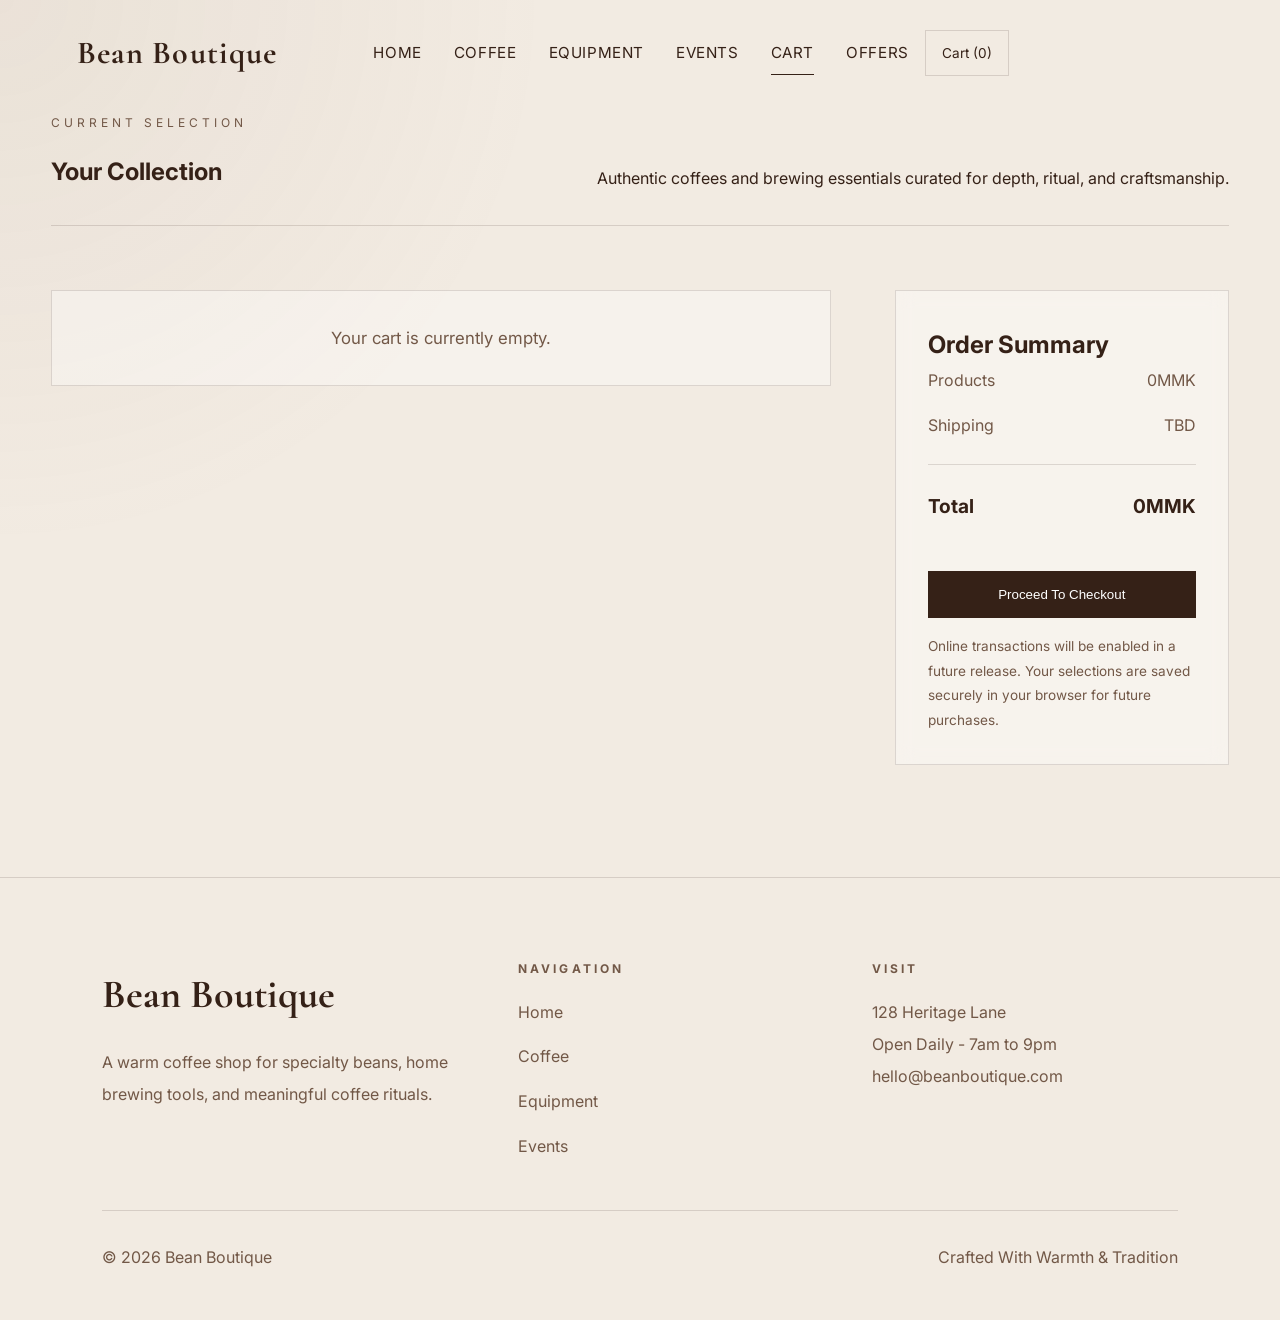
<file: shpcc.html>
<!doctype html>
<html lang="en">
  <head>
    <meta charset="UTF-8">
    <meta name="viewport" content="width=device-width, initial-scale=1.0">

    <title>Shopping Cart | Bean Boutique</title>

    <link
      href="https://fonts.googleapis.com/css2?family=Cormorant+Garamond:wght@400;500;600&family=Inter:wght@300;400;500&display=swap"
      rel="stylesheet"
    >

    <link rel="stylesheet" href="style2.css">
  </head>
  <body class="shpcc">
    <div class="grain"></div>

    <nav id="navbar">
      <div class="nav-inner">
        <div class="logo">Bean Boutique</div>

        <ul class="nav-links" id="navLinks">
          <li><a href="index.html">Home</a></li>

          <li><a href="cs2.html">Coffee</a></li>

          <li><a href="brewing3.html">Equipment</a></li>

          <li><a href="eventWorkshopC.html">Events</a></li>
          <li class="active"><a href="shpcc.html">Cart</a></li>
          <li><a href="offers.html">Offers</a></li>
        </ul>

        <div class="cart-counter">Cart (<span id="cartCount">0</span>)</div>

        <button
          type="button"
          class="menu-btn"
          id="menuBtn"
          aria-label="Open navigation"
          aria-controls="navLinks"
          aria-expanded="false"
        >
          ☰
        </button>
      </div>
    </nav>

    <section class="cart-section">
      <div class="section-header reveal">
        <div>
          <div class="eyebrow">Current Selection</div>
          <h1>Your Collection</h1>
        </div>

        <p>
          Authentic coffees and brewing essentials curated for depth, ritual,
          and craftsmanship.
        </p>
      </div>

      <div class="cart-layout">
        <div class="cart-items" id="cartItems"></div>

        <aside class="summary reveal">
          <h2>Order Summary</h2>

          <div class="summary-row">
            <span>Products</span>
            <span>0 MMK</span>
          </div>

          <div class="summary-row">
            <span>Shipping</span>
            <span>TBD</span>
          </div>

          <div class="summary-row total">
            <strong>Total</strong>
            <strong>0 MMK</strong>
          </div>

          <button class="checkout">Proceed To Checkout</button>

          <div class="notice">
            Online transactions will be enabled in a future release. Your
            selections are saved securely in your browser for future purchases.
          </div>
        </aside>
      </div>
    </section>

    <footer>
      <div class="footer-grid">
        <div class="footer-brand">
          <h3>Bean Boutique</h3>
          <p>
            A warm coffee shop for specialty beans, home brewing tools, and
            meaningful coffee rituals.
          </p>
        </div>

        <div>
          <h3 class="eyebrow">Navigation</h3>
          <div class="footer-links">
            <a href="index.html">Home</a>
            <a href="cs2.html">Coffee</a>
            <a href="brewing3.html">Equipment</a>
            <a href="eventWorkshopC.html">Events</a>
          </div>
        </div>

        <div class="footer-contact">
          <h3 class="eyebrow">Visit</h3>
          <p>128 Heritage Lane</p>
          <p>Open Daily - 7am to 9pm</p>
          <p>hello@beanboutique.com</p>
        </div>
      </div>

      <div class="footer-bottom">
        <p>&copy; 2026 Bean Boutique</p>
        <p>Crafted With Warmth &amp; Tradition</p>
      </div>
    </footer>

    <script>
      /* Navbar Scroll */

      const nav = document.getElementById("navbar");
      const menuBtn = document.getElementById("menuBtn");
      const navLinks = document.getElementById("navLinks");

      window.addEventListener("scroll", () => {
        if (window.scrollY > 60) {
          nav.classList.add("scrolled");
        } else {
          nav.classList.remove("scrolled");
        }
      });

      menuBtn.addEventListener("click", () => {
        const isOpen = navLinks.classList.toggle("active");
        menuBtn.setAttribute("aria-expanded", isOpen);
      });

      /* Reveal Animation */

      const reveals = document.querySelectorAll(".reveal");

      const observer = new IntersectionObserver(
        (entries) => {
          entries.forEach((entry) => {
            if (entry.isIntersecting) {
              entry.target.classList.add("active");
            }
          });
        },
        {
          threshold: 0.15,
        },
      );

      reveals.forEach((item) => {
        observer.observe(item);
      });

      /* Local Storage Cart */

      //local storage section

      const cartItemsContainer = document.getElementById("cartItems");

      let cart = JSON.parse(localStorage.getItem("cart")) || [];

      console.log(cart);

      function renderCart() {
        cartItemsContainer.innerHTML = "";

        let total = 0;
        let itemCount = 0;

        if (cart.length === 0) {
          cartItemsContainer.innerHTML = `
            <p class="empty-cart">Your cart is currently empty.</p>
          `;
        }

        cart.forEach((item, index) => {
          const itemTotal = item.price * item.quantity;

          total += itemTotal;
          itemCount += item.quantity;

          cartItemsContainer.innerHTML += `
      <div class="cart-item reveal">
        <img src="${item.image}" alt="${item.name}">

        <div class="product-meta">
          <small>${item.origin}</small>
          <h2>${item.name}</h2>

          <div class="quantity">
            <button onclick="changeQty(${index}, -1)">-</button>
            <span>${item.quantity}</span>
            <button onclick="changeQty(${index}, 1)">+</button>
          </div>
        </div>

        <div class="price">
          <strong>${itemTotal}MMK</strong>
          <div class="remove" onclick="removeItem(${index})">
            Remove
          </div>
        </div>
      </div>
    `;
        });

        document.getElementById("cartCount").textContent = itemCount;

        document.querySelector(".summary-row span:last-child").textContent =
          `${total}MMK`;

        document.querySelector(".total strong:last-child").textContent =
          `${total}MMK`;
      }

      function changeQty(index, change) {
        cart[index].quantity += change;

        if (cart[index].quantity <= 0) {
          cart.splice(index, 1);
        }

        localStorage.setItem("cart", JSON.stringify(cart));
        renderCart();
      }

      function removeItem(index) {
        cart.splice(index, 1);

        localStorage.setItem("cart", JSON.stringify(cart));
        renderCart();
      }
      renderCart();
    </script>
  </body>
</html>
</file>
<file: style2.css>
:root {
  --bg: #f2ebe2;
  --surface: #ebe2d6;
  --brown: #352117;
  --soft: #725847;
  --accent: #9a7a61;
  --line: rgba(53, 33, 23, 0.14);
  --border: var(--line);
  --primary: var(--brown);
  --muted: var(--soft);
  --text: var(--brown);
  --white: #fffdfa;
  --shadow: 0 25px 60px rgba(42, 24, 15, 0.08);
  --transition: 0.45s ease;
}

* {
  margin: 0;
  padding: 0;
  box-sizing: border-box;
  scroll-behavior: smooth;
}

.home,
.cs,
.wkshop {
  font-family: "Inter", sans-serif;
  background: var(--bg);
  color: var(--text);
  overflow-x: hidden;
  line-height: 1.7;
}

img {
  width: 100%;
  display: block;
  object-fit: cover;
}

a {
  text-decoration: none;
  color: inherit;
}

.home section,
.wkshop section {
  padding: 6rem 8%;
}

.home .section-title,
.wkshop .section-title {
  font-family: "Cormorant Garamond", serif;
  font-size: clamp(2.5rem, 5vw, 4.5rem);
  line-height: 0.95;
  margin-bottom: 1.2rem;
  color: var(--primary);
  font-weight: 600;
  max-width: 700px;
}

.home .section-description,
.wkshop .section-description {
  color: var(--muted);
  line-height: 1.8;
  max-width: 650px;
  font-size: 1rem;
}

/* NAVBAR */

header {
  position: fixed;
  top: 0;
  left: 0;
  width: 100%;
  z-index: 999;
  transition: 0.4s ease;
}

header.scrolled {
  background: rgba(244, 239, 231, 0.92);
  backdrop-filter: blur(12px);
  box-shadow: 0 10px 30px rgba(0, 0, 0, 0.05);
}

nav {
  display: flex;
  justify-content: space-between;
  align-items: center;
  padding: 1.6rem 8%;
}

.logo {
  font-family: "Cormorant Garamond", serif;
  font-size: 2rem;
  font-weight: 700;
  letter-spacing: 0.04em;
  color: var(--primary);
}

.nav-links {
  display: flex;
  gap: 2rem;
  list-style: none;
}

.nav-links a {
  position: relative;
  font-size: 0.95rem;
  color: var(--primary);
  letter-spacing: 0.04em;
  text-transform: uppercase;
  padding-bottom: 0.4rem;
}

.nav-links a::after {
  content: "";
  position: absolute;
  bottom: 0;
  left: 0;
  width: 0;
  height: 1px;
  background: var(--accent);
  transition: width 0.35s ease;
}

.nav-links a:hover::after {
  width: 100%;
}

.nav-links li.active a::after {
  width: 100%;
}

.menu-btn {
  display: none;
  border: none;
  background: transparent;
  padding: 0;
  font-size: 2rem;
  cursor: pointer;
  color: var(--primary);
  line-height: 1;
}

/* HERO */

.home .hero {
  min-height: 100vh;
  display: grid;
  grid-template-columns: 1.1fr 1fr;
  align-items: center;
  gap: 3rem;
  padding: 9rem 8% 4rem;
}

.home .hero-text {
  transform: translateY(40px);
  opacity: 0;
  animation: fadeUp 1s ease forwards;
}

.home .eyebrow {
  text-transform: uppercase;
  letter-spacing: 0.18em;
  font-size: 0.8rem;
  color: var(--accent);
  margin-bottom: 1.4rem;
}

.home .hero-title {
  font-family: "Cormorant Garamond", serif;
  font-size: clamp(4rem, 7vw, 7rem);
  line-height: 0.92;
  color: var(--primary);
  margin-bottom: 1.5rem;
  font-weight: 600;
}

.home .hero-copy {
  max-width: 520px;
  color: var(--muted);
  line-height: 1.9;
  margin-bottom: 2rem;
}

.home .hero-actions {
  display: flex;
  gap: 1rem;
  flex-wrap: wrap;
}

.home .btn {
  padding: 1rem 1.8rem;
  border-radius: 999px;
  border: 1px solid var(--accent);
  transition: 0.35s ease;
  cursor: pointer;
  font-size: 0.95rem;
}

.home .btn-primary {
  background: var(--accent);
  color: #fff;
}

.home .btn-primary:hover {
  background: transparent;
  color: var(--brown);
}

.home .btn-secondary:hover {
  background: var(--accent);
  color: #fff;
}

.home .hero-image-wrap {
  position: relative;
  overflow: hidden;
  border-radius: 28px;
  height: 82vh;
  box-shadow: var(--shadow);
}

.home .hero-image-wrap img {
  height: 100%;
  transition: transform 6s ease;
}

.home .hero-image-wrap:hover img {
  transform: scale(1.08);
}

.home .floating-card {
  position: absolute;
  bottom: 30px;
  left: -30px;
  background: rgba(255, 255, 255, 0.75);
  backdrop-filter: blur(10px);
  padding: 1.4rem;
  border-radius: 20px;
  width: 240px;
  box-shadow: var(--shadow);
}

.home .floating-card h2 {
  font-family: "Cormorant Garamond", serif;
  font-size: 1.8rem;
  margin-bottom: 0.5rem;
}

.home .floating-card p {
  color: var(--muted);
  line-height: 1.6;
  font-size: 0.92rem;
}

/* STORY SECTION */

.home .story {
  display: grid;
  grid-template-columns: 1fr 1fr;
  gap: 4rem;
  align-items: center;
}

.home .story-images {
  display: grid;
  grid-template-columns: 1fr 0.8fr;
  gap: 1.2rem;
  align-items: end;
}

.home .story-images img {
  border-radius: 24px;
  box-shadow: var(--shadow);
}

.home .story-images img:nth-child(1) {
  height: 520px;
}

.home .story-images img:nth-child(2) {
  height: 320px;
  transform: translateY(50px);
}

/* SLIDESHOW */

.home .featured {
  background: var(--surface);
}

.home .swiper {
  margin-top: 4rem;
  overflow: hidden;
  padding: 0.25rem 0.25rem 2rem;
}

.home .swiper-slide {
  background: #fff;
  border-radius: 28px;
  overflow: hidden;
  box-shadow: var(--shadow);
  height: auto;
  display: flex;
  flex-direction: column;
  min-width: 0;
}

.home .slide-content {
  padding: 2rem;
  flex: 1;
}

.home .slide-content h3 {
  font-family: "Cormorant Garamond", serif;
  font-size: 2rem;
  margin-bottom: 0.8rem;
  color: var(--primary);
}

.home .slide-content p {
  color: var(--muted);
  line-height: 1.8;
}

.home .slide-image {
  height: 380px;
  overflow: hidden;
  flex-shrink: 0;
}

.home .slide-image img {
  height: 100%;
  transition: transform 0.5s ease;
}

.home .swiper-slide:hover img {
  transform: scale(1.05);
}

/* EXPERIENCE */

.home .experience-grid,
.wkshop .experience-grid {
  margin-top: 4rem;
  display: grid;
  grid-template-columns: repeat(3, 1fr);
  gap: 2rem;
}

.home .experience-card,
.wkshop .experience-card {
  background: rgba(255, 255, 255, 0.65);
  border: 1px solid var(--border);
  border-radius: 28px;
  overflow: hidden;
  transition: transform 0.4s ease;
}

.home .experience-card:hover,
.wkshop .experience-card:hover {
  transform: translateY(-10px);
}

.home .experience-card img,
.wkshop .experience-card img {
  height: 320px;
}

.home .experience-card-content,
.wkshop .experience-card-content {
  padding: 2rem;
}

.home .experience-card h3,
.wkshop .experience-card h3 {
  font-family: "Cormorant Garamond", serif;
  font-size: 2rem;
  margin-bottom: 0.7rem;
  color: var(--primary);
}

.home .experience-card p,
.wkshop .experience-card p {
  color: var(--muted);
  line-height: 1.8;
}

/* WORKSHOP REGISTER */

.wkshop .workshop-experience-grid {
  margin-bottom: 4rem;
}

.wkshop .register-card {
  background: rgba(255, 255, 255, 0.72);
  border: 1px solid var(--border);
  border-radius: 32px;
  overflow: hidden;
  display: grid;
  grid-template-columns: 1fr 1fr;
  box-shadow: var(--shadow);
}

.wkshop .register-content {
  padding: 4rem;
}

.wkshop .register-title {
  font-size: clamp(2.5rem, 4vw, 4rem);
  margin-bottom: 1rem;
}

.wkshop .register-description {
  margin-bottom: 2rem;
}

.wkshop .register-form {
  display: flex;
  flex-direction: column;
  gap: 0.6rem;
}

.wkshop .register-form label {
  color: var(--primary);
  font-size: 0.82rem;
  font-weight: 600;
  letter-spacing: 0.08em;
  text-transform: uppercase;
  margin-left: 1.2rem;
}

.wkshop .register-form input {
  padding: 1rem 1.2rem;
  border-radius: 999px;
  border: 1px solid var(--border);
  background: transparent;
  outline: none;
  margin-bottom: 0.4rem;
}

.wkshop .register-form button {
  padding: 1rem;
  border: none;
  border-radius: 999px;
  background: var(--primary);
  color: #fff;
  cursor: pointer;
  transition: 0.35s ease;
}

.wkshop .register-form button:hover {
  transform: translateY(-3px);
}

.wkshop .register-image img {
  height: 100%;
  min-height: 620px;
  object-fit: cover;
}

/* NEWSLETTER */

.home .newsletter,
.wkshop .newsletter {
  display: grid;
  grid-template-columns: 1fr 1fr;
  align-items: center;
  gap: 3rem;
  background: var(--soft);
  color: #fff;
  border-radius: 32px;
  margin: 0 8% 6rem;
  overflow: hidden;
}

.home .newsletter-content,
.wkshop .newsletter-content {
  padding: 4rem;
}

.home .newsletter-content h2,
.wkshop .newsletter-content h2 {
  font-family: "Cormorant Garamond", serif;
  font-size: clamp(3rem, 5vw, 5rem);
  margin-bottom: 1rem;
}

.home .newsletter-content p,
.wkshop .newsletter-content p {
  color: rgba(255, 255, 255, 0.72);
  line-height: 1.8;
  margin-bottom: 2rem;
}

.home .newsletter form,
.wkshop .newsletter form {
  display: flex;
  gap: 1rem;
  flex-wrap: wrap;
}

.home .newsletter input,
.wkshop .newsletter input {
  flex: 1;
  min-width: 240px;
  padding: 1rem 1.2rem;
  border-radius: 999px;
  border: none;
  outline: none;
}

.home .newsletter button,
.wkshop .newsletter button {
  padding: 1rem 1.6rem;
  border-radius: 999px;
  border: none;
  background: var(--accent);
  color: #fff;
  cursor: pointer;
  transition: 0.35s ease;
}

.home .newsletter button:hover,
.wkshop .newsletter button:hover {
  transform: translateY(-3px);
}

.home .newsletter img,
.wkshop .newsletter img {
  height: 100%;
  min-height: 500px;
}

/* FOOTER */

.home footer,
.wkshop footer,
.offers footer,
.cs footer,
.br footer,
.shpcc footer {
  padding: 5rem 8% 3rem;
  border-top: 1px solid var(--border);
}

.home .footer-grid,
.wkshop .footer-grid,
.offers .footer-grid,
.cs .footer-grid,
.br .footer-grid,
.shpcc .footer-grid {
  display: grid;
  grid-template-columns: 1.2fr 1fr 1fr;
  gap: 3rem;
  margin-bottom: 3rem;
}

.home .footer-brand h3,
.wkshop .footer-brand h3,
.offers .footer-brand h3,
.cs .footer-brand h3,
.br .footer-brand h3,
.shpcc .footer-brand h3 {
  font-family: "Cormorant Garamond", serif;
  font-size: 2.5rem;
  margin-bottom: 1rem;
  color: var(--primary);
}

.home .footer-brand p,
.home .footer-links a,
.home .footer-contact p,
.wkshop .footer-brand p,
.wkshop .footer-links a,
.wkshop .footer-contact p,
.offers .footer-brand p,
.offers .footer-links a,
.offers .footer-contact p,
.cs .footer-brand p,
.cs .footer-links a,
.cs .footer-contact p,
.br .footer-brand p,
.br .footer-links a,
.br .footer-contact p,
.shpcc .footer-brand p,
.shpcc .footer-links a,
.shpcc .footer-contact p {
  color: var(--muted);
  line-height: 2;
}

.home .footer-links,
.wkshop .footer-links,
.offers .footer-links,
.cs .footer-links,
.br .footer-links,
.shpcc .footer-links {
  display: flex;
  flex-direction: column;
  gap: 0.8rem;
}

.home .footer-bottom,
.wkshop .footer-bottom,
.offers .footer-bottom,
.cs .footer-bottom,
.br .footer-bottom,
.shpcc .footer-bottom {
  padding-top: 2rem;
  border-top: 1px solid var(--border);
  color: var(--muted);
  display: flex;
  justify-content: space-between;
  flex-wrap: wrap;
  gap: 1rem;
}

.home footer .eyebrow,
.wkshop footer .eyebrow,
.offers footer .eyebrow,
.cs footer .eyebrow,
.br footer .eyebrow,
.shpcc footer .eyebrow {
  margin-bottom: 1rem;
  color: var(--muted);
  font-size: 0.75rem;
  letter-spacing: 0.2rem;
  text-transform: uppercase;
}

/* MODAL */

.home .modal,
.wkshop .modal {
  position: fixed;
  inset: 0;
  background: rgba(18, 12, 8, 0.72);
  display: flex;
  align-items: center;
  justify-content: center;
  z-index: 10000;
  opacity: 0;
  pointer-events: none;
  transition: 0.4s ease;
  padding: 1.5rem;
}

.home .modal.active,
.wkshop .modal.active {
  opacity: 1;
  pointer-events: auto;
}

.home .modal-content,
.wkshop .modal-content {
  background: var(--bg);
  border-radius: 28px;
  overflow: hidden;
  display: grid;
  grid-template-columns: 1fr 1fr;
  max-width: 950px;
  width: 100%;
  position: relative;
}

.home .modal-content img,
.wkshop .modal-content img {
  height: 100%;
  min-height: 500px;
}

.home .modal-info,
.wkshop .modal-info {
  padding: 4rem;
  display: flex;
  flex-direction: column;
  justify-content: center;
}

.home .modal-info h2,
.wkshop .modal-info h2 {
  font-family: "Cormorant Garamond", serif;
  font-size: 4rem;
  line-height: 0.95;
  margin-bottom: 1.5rem;
  color: var(--primary);
}

.home .modal-info p,
.wkshop .modal-info p {
  color: var(--muted);
  line-height: 1.8;
  margin-bottom: 2rem;
}

.home .modal-info input,
.wkshop .modal-info input {
  width: 100%;
  padding: 1rem 1.2rem;
  border-radius: 999px;
  border: 1px solid var(--border);
  margin-bottom: 1rem;
  outline: none;
  background: transparent;
}

.home .modal-info button,
.wkshop .modal-info button {
  padding: 1rem;
  border: none;
  border-radius: 999px;
  background: var(--primary);
  color: #fff;
  cursor: pointer;
}

.home .close-modal,
.wkshop .close-modal {
  position: absolute;
  top: 20px;
  right: 24px;
  font-size: 2rem;
  cursor: pointer;
  color: var(--primary);
}

/* FORM SUCCESS MODAL */

.form-success-modal {
  position: fixed;
  inset: 0;
  z-index: 12000;
  display: flex;
  align-items: center;
  justify-content: center;
  padding: 1.5rem;
  background: rgba(18, 12, 8, 0.72);
  opacity: 0;
  pointer-events: none;
  transition: opacity 0.35s ease;
}

.form-success-modal.active {
  opacity: 1;
  pointer-events: auto;
}

.form-success-dialog {
  position: relative;
  width: min(520px, 100%);
  padding: 3.5rem;
  border: 1px solid var(--border);
  border-radius: 28px;
  background: var(--bg);
  box-shadow: 0 30px 80px rgba(18, 12, 8, 0.28);
  color: var(--primary);
  text-align: center;
  transform: translateY(24px) scale(0.96);
  transition: transform 0.35s ease;
}

.form-success-modal.active .form-success-dialog {
  transform: translateY(0) scale(1);
}

.form-success-icon {
  display: grid;
  place-items: center;
  width: 72px;
  height: 72px;
  margin: 0 auto 1.5rem;
  border-radius: 50%;
  background: #3b8d4a;
  color: #fff;
  font-size: 2rem;
  box-shadow: 0 14px 30px rgba(59, 141, 74, 0.25);
}

.form-success-dialog .eyebrow {
  margin-bottom: 0.8rem;
  color: var(--accent);
}

.form-success-dialog h2 {
  margin-bottom: 1rem;
  font-family: "Cormorant Garamond", serif;
  font-size: clamp(2.4rem, 6vw, 3.6rem);
  line-height: 1;
}

.form-success-dialog > p:not(.eyebrow) {
  margin-bottom: 2rem;
  color: var(--muted);
  line-height: 1.8;
}

.form-success-close {
  position: absolute;
  top: 1rem;
  right: 1.2rem;
  border: 0;
  background: transparent;
  color: var(--primary);
  cursor: pointer;
  font-size: 2rem;
  line-height: 1;
}

.form-success-confirm {
  min-width: 160px;
  padding: 0.95rem 1.5rem;
  border: 0;
  border-radius: 999px;
  background: var(--primary);
  color: var(--white);
  cursor: pointer;
  font: inherit;
  transition: 0.3s ease;
}

.form-success-confirm:hover {
  background: var(--accent);
  transform: translateY(-2px);
}

.form-modal-open {
  overflow: hidden;
}

@media (max-width: 560px) {
  .form-success-dialog {
    padding: 3rem 1.5rem 2rem;
  }
}

/* ANIMATION */

.home .reveal,
.wkshop .reveal {
  opacity: 0;
  transform: translateY(50px);
  transition: all 1s ease;
}

.home .reveal.active,
.wkshop .reveal.active {
  opacity: 1;
  transform: translateY(0);
}

@keyframes fadeUp {
  to {
    opacity: 1;
    transform: translateY(0);
  }
}

/* RESPONSIVE */

@media (max-width: 1100px) {
  .home .hero,
  .home .story,
  .home .newsletter,
  .home .modal-content,
  .wkshop .hero,
  .wkshop .story,
  .wkshop .newsletter,
  .wkshop .modal-content {
    grid-template-columns: 1fr;
  }

  .home .hero-image-wrap {
    height: 65vh;
  }

  .home .experience-grid,
  .home .footer-grid,
  .wkshop .experience-grid,
  .wkshop .footer-grid,
  .wkshop .register-card,
  .cs .footer-grid,
  .br .footer-grid,
  .shpcc .footer-grid {
    grid-template-columns: 1fr 1fr;
  }

  .home .floating-card {
    left: 20px;
  }
}

@media (max-width: 768px) {
  .home section,
  .wkshop section {
    padding: 5rem 6%;
  }

  .home nav,
  .cs nav,
  .wkshop nav {
    padding: 1.4rem 6%;
  }

  .home .nav-links,
  .cs .nav-links,
  .wkshop .nav-links {
    position: absolute;
    top: 100%;
    right: 6%;
    background: rgba(244, 239, 231, 0.98);
    flex-direction: column;
    padding: 1.5rem;
    border-radius: 20px;
    box-shadow: var(--shadow);
    opacity: 0;
    pointer-events: none;
    transform: translateY(-10px);
    transition: 0.3s ease;
  }

  .home .nav-links.active,
  .cs .nav-links.active,
  .wkshop .nav-links.active {
    opacity: 1;
    pointer-events: auto;
    transform: translateY(0);
  }

  .home .menu-btn,
  .cs .menu-btn,
  .wkshop .menu-btn {
    display: block;
  }

  .home .hero {
    padding-top: 8rem;
  }

  .home .hero-title {
    font-size: 4.5rem;
  }

  .home .story-images {
    grid-template-columns: 1fr;
  }

  .home .story-images img:nth-child(2) {
    transform: translateY(0);
  }

  .home .experience-grid,
  .home .footer-grid,
  .wkshop .experience-grid,
  .wkshop .footer-grid,
  .wkshop .register-card,
  .cs .footer-grid,
  .br .footer-grid,
  .shpcc .footer-grid {
    grid-template-columns: 1fr;
  }

  .home .newsletter,
  .wkshop .newsletter {
    margin: 0 6% 5rem;
  }

  .home .newsletter-content,
  .home .modal-info,
  .wkshop .register-content,
  .wkshop .newsletter-content,
  .wkshop .modal-info {
    padding: 3rem 2rem;
  }

  .home .modal-content img,
  .wkshop .modal-content img {
    display: none;
  }
}

@media (max-width: 560px) {
  .home .hero {
    min-height: auto;
    gap: 2rem;
    padding: 7.5rem 6% 3rem;
  }

  .home .logo {
    font-size: 1.65rem;
  }

  .home .hero-title {
    font-size: 3.35rem;
  }

  .home .hero-copy {
    line-height: 1.75;
  }

  .home .hero-actions {
    flex-direction: column;
  }

  .home .btn {
    width: 100%;
    text-align: center;
  }

  .home .hero-image-wrap {
    height: 430px;
    border-radius: 20px;
  }

  .home .floating-card {
    left: 16px;
    right: 16px;
    bottom: 16px;
    width: auto;
  }

  .home .story-images img:nth-child(1),
  .home .story-images img:nth-child(2),
  .home .slide-image,
  .home .experience-card img {
    height: 280px;
  }

  .home .swiper {
    margin-top: 2.5rem;
    padding-bottom: 1.5rem;
  }

  .home .swiper-slide {
    border-radius: 20px;
  }

  .home .slide-content {
    padding: 1.4rem;
  }

  .home .slide-content h3 {
    font-size: 1.65rem;
  }

  .home .newsletter {
    grid-template-columns: 1fr;
  }

  .home .newsletter img {
    min-height: 280px;
  }

  .home .newsletter form {
    flex-direction: column;
  }

  .home .newsletter input,
  .home .newsletter button {
    width: 100%;
  }
}

/* 
COFFEE SELECTION SECTION */

.cs html {
  scroll-behavior: smooth;
}

.cs body::before {
  content: "";
  position: fixed;
  inset: 0;
  background:
    radial-gradient(
      circle at top left,
      rgba(154, 122, 97, 0.08),
      transparent 32%
    ),
    radial-gradient(
      circle at bottom right,
      rgba(53, 33, 23, 0.06),
      transparent 30%
    );
  z-index: -2;
}

.cs .grain {
  position: fixed;
  inset: 0;
  opacity: 0.05;
  background-image: url("https://www.transparenttextures.com/patterns/asfalt-dark.png");
  z-index: -1;
  pointer-events: none;
}

.cs section {
  width: min(1280px, 92%);
  margin: auto;
}

.cs .hero {
  min-height: 92vh;
  display: flex;
  align-items: center;
  padding: 6rem 0 4rem;
  border-bottom: 1px solid var(--line);
}

.cs .hero-grid {
  display: grid;
  grid-template-columns: 1.15fr 0.85fr;
  gap: 5rem;
  align-items: center;
  width: 100%;
}

.cs .eyebrow {
  letter-spacing: 0.25rem;
  text-transform: uppercase;
  color: var(--soft);
  font-size: 0.75rem;
  margin-bottom: 1.4rem;
}

.cs h1 {
  font-size: clamp(3rem, 7vw, 7rem);
  line-height: 0.95;
  color: var(--brown);
  margin-bottom: 2rem;
  font-weight: 600;
}

.cs .hero p {
  max-width: 540px;
  color: var(--muted);
  font-size: 1.06rem;
  margin-bottom: 2rem;
}

.cs .search-wrap {
  position: relative;
  width: min(500px, 100%);
}

.cs .price {
  font-size: 1.4rem;
  font-weight: 700;
  color: #6f4e37;
  margin: 20px 0;
}

.cs .search-wrap input {
  width: 100%;
  padding: 1.15rem 1.3rem;
  border: 1px solid var(--line);
  background: rgba(255, 255, 255, 0.5);
  color: var(--brown);
  font-size: 1rem;
  outline: none;
  transition: var(--transition);
  border-radius: 2px;
  backdrop-filter: blur(6px);
}

.cs .search-wrap input:focus {
  border-color: var(--accent);
  background: rgba(255, 255, 255, 0.75);
}

.cs .animated-search {
  position: absolute;
  right: 1rem;
  top: 50%;
  transform: translateY(-50%);
  color: var(--soft);
  font-size: 0.9rem;
  pointer-events: none;
}

.cs .hero-image {
  position: relative;
}

.cs .hero-image img {
  width: 100%;
  height: 78vh;
  object-fit: cover;
  border-radius: 2px;
  box-shadow: var(--shadow);
  filter: saturate(92%);
}

.cs .hero-card {
  position: absolute;
  bottom: 2rem;
  left: -2rem;
  background: rgba(242, 235, 226, 0.92);
  padding: 1.5rem;
  max-width: 280px;
  border-left: 2px solid var(--accent);
  backdrop-filter: blur(8px);
  box-shadow: var(--shadow);
}

.cs .hero-card span {
  display: block;
  font-size: 0.8rem;
  letter-spacing: 0.2rem;
  text-transform: uppercase;
  color: var(--soft);
  margin-bottom: 0.8rem;
}

.cs .catalogue {
  padding: 7rem 0;
}

.cs .section-heading {
  display: flex;
  justify-content: space-between;
  align-items: flex-end;
  gap: 2rem;
  margin-bottom: 4rem;
  border-bottom: 1px solid var(--line);
  padding-bottom: 1.8rem;
}

.cs .section-heading h2 {
  font-size: clamp(2rem, 4vw, 4rem);
  line-height: 1;
  font-weight: 500;
  color: var(--brown);
}

.cs .section-heading p {
  max-width: 420px;
  color: var(--muted);
}

.cs .swiper {
  overflow: hidden;
  padding-bottom: 2rem;
}

.cs .coffeeSwiper {
  padding-inline: 1px;
}

.cs .coffee-slider-arrow {
  position: absolute;
  top: 42%;
  z-index: 5;
  width: 46px;
  height: 46px;
  border: 1px solid var(--line);
  border-radius: 50%;
  background: rgba(255, 253, 250, 0.9);
  color: var(--brown);
  cursor: pointer;
  font-size: 2rem;
  line-height: 1;
  box-shadow: var(--shadow);
  transition: var(--transition);
}

.cs .coffee-slider-arrow:hover {
  background: var(--brown);
  color: var(--white);
  transform: translateY(-2px);
}

.cs .coffee-slider-prev {
  left: 0.8rem;
}

.cs .coffee-slider-next {
  right: 0.8rem;
}

.cs .coffee-slider-arrow.swiper-button-disabled {
  opacity: 0.35;
  cursor: not-allowed;
}

.cs .coffee-item {
  height: auto;
  min-width: 0;
}

.cs .coffee-card {
  background: rgba(255, 255, 255, 0.35);
  border: 1px solid var(--line);
  transition: var(--transition);
  overflow: hidden;
  backdrop-filter: blur(10px);
  height: 100%;
  display: flex;
  flex-direction: column;
}

.cs .coffee-card:hover {
  transform: translateY(-10px);
  border-color: rgba(154, 122, 97, 0.4);
  box-shadow: var(--shadow);
}

.cs .coffee-card img {
  width: 100%;
  height: 370px;
  object-fit: cover;
  transition: transform 0.6s ease;
}

.cs .coffee-card:hover img {
  transform: scale(1.04);
}

.cs .card-content {
  padding: 1.8rem;
  flex: 1;
  display: flex;
  flex-direction: column;
  min-width: 0;
}

.cs .origin {
  font-size: 0.8rem;
  text-transform: uppercase;
  letter-spacing: 0.18rem;
  color: var(--soft);
  margin-bottom: 0.8rem;
}

.cs .card-content h3 {
  font-size: 1.8rem;
  margin-bottom: 0.8rem;
  color: var(--brown);
  font-weight: 500;
}

.cs .card-content p {
  color: var(--muted);
  margin-bottom: 1.5rem;
}

.cs .notes {
  display: flex;
  flex-wrap: wrap;
  gap: 0.6rem;
  margin-bottom: 1.5rem;
}

.cs .notes span {
  border: 1px solid var(--line);
  padding: 0.45rem 0.8rem;
  font-size: 0.82rem;
  color: var(--soft);
  background: rgba(255, 255, 255, 0.45);
}

.cs .card-footer {
  display: flex;
  justify-content: space-between;
  align-items: center;
  gap: 1rem;
  margin-top: auto;
}

.cs .brew {
  flex: 1;
  font-size: 0.9rem;
  color: var(--soft);
}

.cs .add-cart {
  flex-shrink: 0;
  border: none;
  background: var(--brown);
  color: var(--white);
  padding: 0.9rem 1.4rem;
  cursor: pointer;
  transition: var(--transition);
  font-size: 0.9rem;
  letter-spacing: 0.06rem;
}

.cs .add-cart:hover {
  background: var(--accent);
  transform: translateY(-3px);
}

/* Coffee Selection Cart Animation + Stylish Notification */
.cs .cs-cart-box {
  position: fixed;
  right: 30px;
  bottom: 30px;
  width: 72px;
  height: 72px;
  border-radius: 50%;
  background: var(--brown);
  color: var(--white);
  display: flex;
  align-items: center;
  justify-content: center;
  font-size: 1.7rem;
  z-index: 10000;
  box-shadow: 0 22px 50px rgba(53, 33, 23, 0.22);
  transition: var(--transition);
}

.cs .cs-cart-box:hover {
  background: var(--accent);
  transform: translateY(-4px);
}

.cs .cs-cart-count {
  position: absolute;
  top: -6px;
  right: -6px;
  width: 28px;
  height: 28px;
  background: #c66a3d;
  color: white;
  border-radius: 50%;
  font-size: 0.8rem;
  display: flex;
  align-items: center;
  justify-content: center;
  font-weight: 700;
  border: 2px solid var(--bg);
}

.cs .cs-cart-box.shake {
  animation: csCartShake 0.65s ease;
}

@keyframes csCartShake {
  0%,
  100% {
    transform: rotate(0deg) scale(1);
  }
  20% {
    transform: rotate(-12deg) scale(1.06);
  }
  40% {
    transform: rotate(12deg) scale(1.06);
  }
  60% {
    transform: rotate(-8deg) scale(1.04);
  }
  80% {
    transform: rotate(8deg) scale(1.04);
  }
}

.cs .cs-flying-item {
  position: fixed;
  z-index: 99999;
  object-fit: cover;
  border-radius: 18px;
  pointer-events: none;
  transition: all 0.9s cubic-bezier(0.19, 1, 0.22, 1);
  box-shadow: 0 18px 45px rgba(53, 33, 23, 0.28);
}

.cs .cs-toast {
  position: fixed;
  right: 30px;
  bottom: 120px;
  width: min(360px, calc(100% - 40px));
  background: rgba(255, 253, 250, 0.92);
  color: var(--brown);
  border: 1px solid var(--line);
  backdrop-filter: blur(14px);
  display: flex;
  align-items: center;
  gap: 1rem;
  padding: 1rem 1.15rem;
  z-index: 10000;
  box-shadow: 0 22px 50px rgba(53, 33, 23, 0.16);
  opacity: 0;
  transform: translateY(18px) scale(0.96);
  pointer-events: none;
  transition: 0.35s ease;
}

.cs .cs-toast.show {
  opacity: 1;
  transform: translateY(0) scale(1);
}

.cs .cs-toast-icon {
  min-width: 42px;
  height: 42px;
  border-radius: 50%;
  background: var(--brown);
  color: white;
  display: flex;
  align-items: center;
  justify-content: center;
  font-weight: 700;
}

.cs .cs-toast strong {
  display: block;
  font-family: "Cormorant Garamond", serif;
  font-size: 1.35rem;
  line-height: 1;
  margin-bottom: 0.25rem;
}

.cs .cs-toast p {
  color: var(--soft);
  font-size: 0.9rem;
  margin: 0;
}

.cs .add-cart.added {
  background: #3b8d4a;
  transform: translateY(-3px) scale(1.03);
}

@media (max-width: 540px) {
  .cs .cs-cart-box {
    width: 62px;
    height: 62px;
    right: 20px;
    bottom: 20px;
  }

  .cs .cs-toast {
    right: 20px;
    bottom: 95px;
  }
}

.cs .feature-section {
  padding: 3rem 0 8rem;
}

.cs .feature-grid {
  display: grid;
  grid-template-columns: repeat(2, 1fr);
  gap: 3rem;
  align-items: center;
}

.cs .feature-image {
  overflow: hidden;
}

.cs .feature-image img {
  width: 100%;
  height: 720px;
  object-fit: cover;
  transition: transform 0.8s ease;
}

.cs .feature-image:hover img {
  transform: scale(1.05);
}

.cs .feature-content {
  padding-right: 4rem;
}

.cs .feature-content h2 {
  font-size: clamp(2rem, 4vw, 4.8rem);
  line-height: 1;
  margin-bottom: 2rem;
  color: var(--brown);
  font-weight: 500;
}

.cs .feature-content p {
  margin-bottom: 1.6rem;
  color: var(--muted);
  font-size: 1rem;
}

.cs .details {
  display: grid;
  grid-template-columns: repeat(2, 1fr);
  gap: 1.5rem;
  margin: 2rem 0;
}

.cs .detail-box {
  border-top: 1px solid var(--line);
  padding-top: 1rem;
}

/* media queries */
@media (max-width: 980px) {
  .cs .hero-grid,
  .cs .feature-grid {
    grid-template-columns: 1fr;
    gap: 3rem;
  }

  .cs .hero {
    min-height: auto;
    padding: 8rem 0 4rem;
  }

  .cs .hero-image img {
    height: 560px;
  }

  .cs .hero-card {
    left: 1.5rem;
  }

  .cs .feature-content {
    padding-right: 0;
  }

  .cs .feature-image img {
    height: 520px;
  }
}

@media (max-width: 768px) {
  .cs .section-heading {
    flex-direction: column;
    align-items: flex-start;
  }

  .cs section {
    width: min(100% - 2rem, 1280px);
  }

  .cs h1 {
    font-size: 4rem;
  }

  .cs .hero p {
    font-size: 1rem;
  }

  .cs .catalogue {
    padding: 5rem 0;
  }

  .cs .coffee-card img {
    height: 300px;
  }

  .cs .coffee-slider-arrow {
    top: 38%;
    width: 42px;
    height: 42px;
  }
}

@media (max-width: 540px) {
  .cs .logo {
    font-size: 1.65rem;
  }

  .cs .hero {
    padding-top: 7.5rem;
  }

  .cs h1 {
    font-size: 3rem;
  }

  .cs .eyebrow {
    letter-spacing: 0.16rem;
  }

  .cs .hero-image img,
  .cs .feature-image img {
    height: 360px;
  }

  .cs .hero-card {
    position: static;
    max-width: none;
    margin-top: 1rem;
  }

  .cs .details {
    grid-template-columns: 1fr;
  }

  .cs .card-footer {
    flex-direction: column;
    align-items: stretch;
  }

  .cs .brew {
    width: 100%;
  }

  .cs .add-cart {
    width: 100%;
  }
}

/* work shop contact */
.contact-section {
  max-width: 1200px;
  margin: auto;
  display: flex;
  gap: 40px;
  align-items: stretch;
}

.map-container {
  flex: 2;
  overflow: hidden;
  border-radius: 16px;
  box-shadow: 0 10px 30px rgba(0, 0, 0, 0.12);
}

.map-container iframe {
  width: 100%;
  height: 500px;
  border: none;
  display: block;
}

.visit-us {
  flex: 1;
  background: transparent;
  border-radius: 16px;
  padding: 25px;
  display: flex;
  flex-direction: column;
  justify-content: center;
}

.visit-us h2 {
  font-size: 2rem;
  margin-bottom: 15px;
}

.description {
  color: #666;
  line-height: 1.6;
  margin-bottom: 25px;
}

.info p {
  display: flex;
  align-items: center;
  gap: 12px;
  margin-bottom: 18px;
  color: #333;
}

.info i {
  width: 22px;
  font-size: 18px;
  color: var(--accent);
}

.social-links {
  display: flex;
  gap: 15px;
  margin-top: 20px;
}

.social-links a {
  width: 42px;
  height: 42px;
  border-radius: 50%;
  background: var(--surface);
  color: #333;
  display: flex;
  align-items: center;
  justify-content: center;
  transition: all 0.3s ease;
}

.social-links a:hover {
  background: #007bff;
  color: #fff;
  transform: translateY(-3px);
}

@media (max-width: 768px) {
  .home .contact-section,
  .wkshop .contact-section {
    flex-direction: column;
  }

  .map-container iframe {
    height: 350px;
  }
}

/* shop cart section ___--------------------------------------------------------------------------------------------------------------------------------------------------------------------- */

.shpcc * {
  margin: 0;
  padding: 0;
  box-sizing: border-box;
  list-style: none;
}

.shpcc html {
  scroll-behavior: smooth;
}

.shpcc {
  background: var(--bg);
  color: var(--brown);
  overflow-x: hidden;
  font-family: "Inter", sans-serif;
  line-height: 1.8;
}

.shpcc::before {
  content: "";
  position: fixed;
  inset: 0;
  background: radial-gradient(
    circle at top left,
    rgba(148, 118, 95, 0.08),
    transparent 35%
  );
  z-index: -2;
}

.shpcc a {
  text-decoration: none;
  color: inherit;
}

.shpcc .grain {
  position: fixed;
  inset: 0;
  opacity: 0.04;
  background-image: url("https://www.transparenttextures.com/patterns/asfalt-dark.png");
  pointer-events: none;
  z-index: -1;
}

/* NAVIGATION */

.shpcc nav {
  position: fixed;
  top: 0;
  left: 0;
  width: 100%;
  z-index: 999;
  padding: 24px 6%;
  transition: var(--transition);
}

.shpcc nav.scrolled {
  backdrop-filter: blur(12px);
  background: rgba(242, 235, 226, 0.92);
  border-bottom: 1px solid var(--line);
  padding: 18px 6%;
}

.shpcc .logo {
  font-family: "Cormorant Garamond", serif;
  font-size: 2rem;
  letter-spacing: 0.04em;
  margin-right: 6rem;
}

.shpcc .nav-links {
  display: flex;
  gap: 2rem;
  margin-left: auto;
  margin-right: 1rem;
}

.shpcc .nav-links a {
  text-decoration: none;
  color: var(--brown);
  position: relative;
  font-size: 0.95rem;
}

.shpcc .nav-links a::after {
  content: "";
  position: absolute;
  left: 0;
  bottom: -6px;
  width: 0%;
  height: 1px;
  background: var(--brown);
  transition: 0.35s;
}

.shpcc .nav-links a:hover::after {
  width: 100%;
}

.shpcc .cart-counter {
  border: 1px solid var(--line);
  padding: 0.6rem 1rem;
  font-size: 0.85rem;
  margin-left: auto;
}

.shpcc .menu-btn {
  display: none;
  border: none;
  background: transparent;
  color: var(--brown);
  cursor: pointer;
  font-size: 2rem;
  line-height: 1;
}

.shpcc .nav-inner {
  display: flex;
  align-items: center;
}

/* HERO */

.shpcc .hero {
  min-height: 80vh;
  display: flex;
  align-items: center;
  width: min(1300px, 92%);
  margin: auto;
  padding-top: 8rem;
  border-bottom: 1px solid var(--line);
}

.shpcc .hero-grid {
  display: grid;
  grid-template-columns: 1.15fr 0.85fr;
  gap: 5rem;
  align-items: center;
  width: 100%;
}

.shpcc .eyebrow {
  text-transform: uppercase;
  letter-spacing: 0.25rem;
  color: var(--soft);
  font-size: 0.75rem;
  margin-bottom: 1rem;
}

.shpcc .hero h1 {
  font-family: "Cormorant Garamond", serif;
  font-size: clamp(3rem, 7vw, 7rem);
  line-height: 0.95;
  margin-bottom: 1.5rem;
  font-weight: 600;
}

.shpcc .hero p {
  max-width: 560px;
  color: var(--soft);
}

.shpcc .hero-image img {
  width: 100%;
  height: 75vh;
  object-fit: cover;
  box-shadow: var(--shadow);
}

/* CART SECTION */

.shpcc .cart-section {
  width: min(1300px, 92%);
  margin: auto;
  padding: 7rem 0;
}

.shpcc .section-header {
  display: flex;
  justify-content: space-between;
  align-items: flex-end;
  gap: 2rem;
  margin-bottom: 4rem;
  border-bottom: 1px solid var(--line);
  padding-bottom: 2rem;
}

.shpcc .section-header h2 {
  font-family: "Cormorant Garamond", serif;
  font-size: clamp(2rem, 4vw, 4rem);
  font-weight: 500;
}

.shpcc .cart-layout {
  display: grid;
  grid-template-columns: 1.4fr 0.6fr;
  gap: 4rem;
}

.shpcc .cart-items {
  display: flex;
  flex-direction: column;
  gap: 1.5rem;
}

.shpcc .empty-cart {
  background: rgba(255, 255, 255, 0.35);
  border: 1px solid var(--line);
  color: var(--soft);
  padding: 2rem;
  text-align: center;
  font-size: 1.05rem;
}

.shpcc .cart-item {
  background: rgba(255, 255, 255, 0.35);
  backdrop-filter: blur(10px);
  border: 1px solid var(--line);
  display: grid;
  grid-template-columns: 160px 1fr auto;
  gap: 1.5rem;
  align-items: center;
  padding: 1rem;
  transition: var(--transition);
}

.shpcc .cart-item:hover {
  box-shadow: var(--shadow);
}

.shpcc .cart-item img {
  width: 160px;
  height: 160px;
  object-fit: cover;
}

.shpcc .product-meta small {
  text-transform: uppercase;
  letter-spacing: 0.15rem;
  color: var(--soft);
}

.shpcc .product-meta h3 {
  margin: 0.5rem 0;
  font-family: "Cormorant Garamond", serif;
  font-size: 2rem;
  font-weight: 500;
}

.shpcc .product-meta p {
  color: var(--soft);
}

.shpcc .quantity {
  display: flex;
  align-items: center;
  gap: 0.8rem;
  margin-top: 1rem;
}

.shpcc .quantity button {
  width: 34px;
  height: 34px;
  border: 1px solid var(--line);
  background: transparent;
  cursor: pointer;
}

.shpcc .price {
  text-align: right;
}

.shpcc .price strong {
  font-size: 1.4rem;
}

.shpcc .remove {
  margin-top: 1rem;
  color: var(--soft);
  cursor: pointer;
}

/* SUMMARY */

.shpcc .summary {
  position: sticky;
  top: 120px;
  height: max-content;
  background: rgba(255, 255, 255, 0.4);
  backdrop-filter: blur(10px);
  border: 1px solid var(--line);
  padding: 2rem;
}

.shpcc .summary h3 {
  font-family: "Cormorant Garamond", serif;
  font-size: 2rem;
  margin-bottom: 2rem;
  font-weight: 500;
}

.shpcc .summary-row {
  display: flex;
  justify-content: space-between;
  margin-bottom: 1rem;
  color: var(--soft);
}

.shpcc .total {
  border-top: 1px solid var(--line);
  margin-top: 1.5rem;
  padding-top: 1.5rem;
  font-size: 1.2rem;
  color: var(--brown);
}

.shpcc .checkout {
  width: 100%;
  margin-top: 2rem;
  padding: 1rem;
  border: none;
  background: var(--brown);
  color: white;
  cursor: pointer;
  transition: 0.35s;
}

.shpcc .checkout:hover {
  background: var(--accent);
  transform: translateY(-3px);
}

.shpcc .notice {
  margin-top: 1rem;
  font-size: 0.85rem;
  color: var(--soft);
}

/* ANIMATION */

.shpcc .reveal {
  opacity: 1;
  transform: translateY(40px);
  transition: 1s;
}

.shpcc .reveal.active {
  opacity: 1;
  transform: translateY(0);
}

/* MOBILE */

@media (max-width: 980px) {
  .shpcc .hero-grid,
  .shpcc .cart-layout {
    grid-template-columns: 1fr;
  }

  .shpcc .hero-image img {
    height: 60vh;
  }

  .shpcc .summary {
    position: relative;
    top: auto;
  }
}

@media (max-width: 700px) {
  .shpcc .nav-links {
    position: absolute;
    top: 100%;
    right: 6%;
    display: flex;
    flex-direction: column;
    gap: 1rem;
    background: rgba(244, 239, 231, 0.98);
    border: 1px solid var(--line);
    border-radius: 20px;
    box-shadow: var(--shadow);
    margin: 0;
    padding: 1.5rem;
    opacity: 0;
    pointer-events: none;
    transform: translateY(-10px);
    transition: 0.3s ease;
  }

  .shpcc .nav-links.active {
    opacity: 1;
    pointer-events: auto;
    transform: translateY(0);
  }

  .shpcc .menu-btn {
    display: block;
    margin-left: 0.8rem;
  }

  .shpcc .cart-item {
    grid-template-columns: 1fr;
  }

  .shpcc .cart-item img {
    width: 100%;
    height: 260px;
  }

  .shpcc .hero h1 {
    font-size: 3.8rem;
  }

}

/* brewing section _______----------------------------------------------------------------- */

.br {
  font-family: "Inter", sans-serif;
  background: var(--bg);
  color: var(--brown);
  overflow-x: hidden;
  line-height: 1.7;
}

.br header {
  position: fixed;
  top: 0;
  left: 0;
  width: 100%;
  z-index: 999;
  transition: 0.4s ease;
  background: rgba(244, 239, 231, 0.92);
  backdrop-filter: blur(12px);
  box-shadow: 0 10px 30px rgba(0, 0, 0, 0.05);
}

.br .equipment-page {
  padding: 9rem 8% 5rem;
}

.br .top-area {
  text-align: center;
  margin-bottom: 3rem;
}

.br .top-area span {
  text-transform: uppercase;
  letter-spacing: 0.2em;
  font-size: 0.8rem;
  color: var(--accent);
  font-weight: 600;
}

.br .top-area h1 {
  font-family: "Cormorant Garamond", serif;
  font-size: clamp(3.2rem, 7vw, 6rem);
  line-height: 1;
  margin: 0.8rem 0 1rem;
}

.br .top-area p {
  max-width: 650px;
  margin: auto;
  color: var(--soft);
}

.br .search-wrap {
  max-width: 650px;
  margin: 0 auto 2rem;
  position: relative;
}

.br .search-wrap input {
  width: 100%;
  padding: 1rem 1.5rem;
  border-radius: 50px;
  border: 1px solid var(--line);
  background: var(--white);
  outline: none;
  font-size: 1rem;
  color: var(--brown);
  box-shadow: var(--shadow);
}

.br .filter-buttons {
  display: flex;
  justify-content: center;
  flex-wrap: wrap;
  gap: 0.8rem;
  margin-bottom: 3rem;
}

.br .filter-btn {
  border: 1px solid var(--line);
  background: var(--white);
  color: var(--brown);
  padding: 0.75rem 1.4rem;
  border-radius: 50px;
  cursor: pointer;
  transition: var(--transition);
}

.br .filter-btn:hover,
.br .filter-btn.active {
  background: var(--brown);
  color: var(--white);
}

.br .equipment-grid {
  display: grid;
  grid-template-columns: repeat(3, 1fr);
  gap: 1.8rem;
}

.br .card {
  background: rgba(255, 253, 250, 0.8);
  border: 1px solid var(--line);
  border-radius: 1.7rem;
  overflow: hidden;
  box-shadow: var(--shadow);
  backdrop-filter: blur(10px);
  transition: var(--transition);
}

.br .card:hover {
  transform: translateY(-12px) scale(1.01);
  box-shadow: 0 30px 80px rgba(42, 24, 15, 0.14);
}

.br .card-img {
  overflow: hidden;
}

.br .card img {
  height: 260px;
  transition: 0.7s ease;
}

.br .card:hover img {
  transform: scale(1.08);
}

.br .card-content {
  padding: 1.4rem;
}

.br .tag {
  display: inline-block;
  font-size: 0.75rem;
  background: var(--surface);
  color: var(--soft);
  padding: 0.3rem 0.8rem;
  border-radius: 50px;
  margin-bottom: 0.8rem;
}

.br .card-content h2 {
  font-family: "Cormorant Garamond", serif;
  font-size: 2rem;
  margin-bottom: 0.4rem;
}

.br .card-content p {
  color: var(--soft);
  font-size: 0.95rem;
  margin-bottom: 1rem;
}

.br .usage-tip {
  border-left: 3px solid var(--accent);
  background: rgba(235, 226, 214, 0.55);
  padding: 0.75rem 0.9rem;
  border-radius: 0.8rem;
  font-size: 0.88rem;
  line-height: 1.6;
}

.br .price-row {
  display: flex;
  justify-content: space-between;
  align-items: center;
  margin-bottom: 1rem;
}

.br .price {
  font-weight: 700;
  font-size: 1.15rem;
}

.br .stars {
  color: #b08968;
  font-size: 0.9rem;
}

.br .add-btn {
  width: 100%;
  border: none;
  padding: 0.95rem;
  border-radius: 50px;
  background: var(--brown);
  color: var(--white);
  cursor: pointer;
  font-weight: 600;
  transition: var(--transition);
  position: relative;
  overflow: hidden;
}

.br .add-btn::before {
  content: "";
  position: absolute;
  top: 0;
  left: -100%;
  width: 100%;
  height: 100%;
  background: linear-gradient(
    120deg,
    transparent,
    rgba(255, 255, 255, 0.35),
    transparent
  );
  transition: 0.6s;
}

.br .add-btn:hover::before {
  left: 100%;
}

.br .add-btn:hover {
  background: var(--accent);
}

.br .add-btn.success {
  background: #3b8d4a;
  animation: btnPop 0.6s ease;
}

@keyframes btnPop {
  0% {
    transform: scale(1);
  }
  45% {
    transform: scale(1.12);
  }
  100% {
    transform: scale(1);
  }
}

.br .cart-box {
  position: fixed;
  right: 30px;
  bottom: 30px;
  width: 72px;
  height: 72px;
  border-radius: 50%;
  background: var(--brown);
  color: white;
  display: flex;
  align-items: center;
  justify-content: center;
  font-size: 1.7rem;
  z-index: 9999;
  box-shadow: 0 20px 45px rgba(0, 0, 0, 0.18);
}

.br .cart-count {
  position: absolute;
  top: -6px;
  right: -6px;
  width: 26px;
  height: 26px;
  background: #c66a3d;
  color: white;
  border-radius: 50%;
  font-size: 0.8rem;
  display: flex;
  align-items: center;
  justify-content: center;
  font-weight: 700;
}

.br .cart-box.shake {
  animation: cartShake 0.7s ease;
}

@keyframes cartShake {
  0%,
  100% {
    transform: rotate(0deg);
  }
  20% {
    transform: rotate(-12deg);
  }
  40% {
    transform: rotate(12deg);
  }
  60% {
    transform: rotate(-8deg);
  }
  80% {
    transform: rotate(8deg);
  }
}

.br .flying-item {
  position: fixed;
  z-index: 99999;
  border-radius: 50%;
  pointer-events: none;
  transition: all 0.9s cubic-bezier(0.2, 0.8, 0.2, 1);
  box-shadow: 0 12px 35px rgba(0, 0, 0, 0.25);
}

.br .toast {
  position: fixed;
  bottom: 120px;
  right: 30px;
  background: var(--brown);
  color: white;
  padding: 0.9rem 1.3rem;
  border-radius: 50px;
  opacity: 0;
  transform: translateY(20px);
  pointer-events: none;
  transition: 0.4s ease;
  z-index: 9999;
}

.br .toast.show {
  opacity: 1;
  transform: translateY(0);
}

@media (max-width: 950px) {
  .br .equipment-grid {
    grid-template-columns: repeat(2, 1fr);
  }

  .br .nav-links {
    gap: 1rem;
  }
}

@media (max-width: 650px) {
  .br nav {
    padding: 1.2rem 6%;
  }

  .br .nav-links {
    position: absolute;
    top: 100%;
    right: 6%;
    display: flex;
    flex-direction: column;
    gap: 1rem;
    background: rgba(244, 239, 231, 0.98);
    border: 1px solid var(--line);
    border-radius: 20px;
    box-shadow: var(--shadow);
    padding: 1.5rem;
    opacity: 0;
    pointer-events: none;
    transform: translateY(-10px);
    transition: 0.3s ease;
  }

  .br .nav-links.active {
    opacity: 1;
    pointer-events: auto;
    transform: translateY(0);
  }

  .br .menu-btn {
    display: block;
  }

  .br .equipment-page {
    padding: 8rem 6% 4rem;
  }

  .br .equipment-grid {
    grid-template-columns: 1fr;
  }

  .br .cart-box {
    width: 62px;
    height: 62px;
    right: 20px;
    bottom: 20px;
  }
}

/* special offers section -------------------------------------------------------------- */

.offers {
  font-family: "Inter", sans-serif;
  background: var(--bg);
  color: var(--primary);
  overflow-x: hidden;
  line-height: 1.7;
}

.offers .grain {
  position: fixed;
  inset: 0;
  opacity: 0.04;
  background-image: url("https://www.transparenttextures.com/patterns/asfalt-dark.png");
  pointer-events: none;
  z-index: -1;
}

.offers .menu-btn {
  border: none;
  background: transparent;
}

.offers .eyebrow {
  text-transform: uppercase;
  letter-spacing: 0.18em;
  font-size: 0.8rem;
  color: var(--accent);
  margin-bottom: 1.2rem;
}

.offers .offer-hero {
  min-height: 100vh;
  display: grid;
  grid-template-columns: 1.05fr 0.95fr;
  align-items: center;
  gap: 4rem;
  padding: 9rem 8% 5rem;
}

.offers .offer-hero h1 {
  font-family: "Cormorant Garamond", serif;
  font-size: clamp(4rem, 7vw, 7rem);
  line-height: 0.92;
  margin-bottom: 1.5rem;
  font-weight: 600;
}

.offers .offer-hero p {
  max-width: 560px;
  color: var(--muted);
  margin-bottom: 2rem;
}

.offers .offer-actions {
  display: flex;
  gap: 1rem;
  flex-wrap: wrap;
}

.offers .btn,
.offers .offer-strip button,
.offers .add-offer {
  border: 1px solid var(--primary);
  border-radius: 999px;
  padding: 1rem 1.65rem;
  cursor: pointer;
  transition: 0.35s ease;
  font: inherit;
}

.offers .btn-primary,
.offers .offer-strip button,
.offers .add-offer {
  background: var(--primary);
  color: var(--white);
}

.offers .btn-secondary {
  background: transparent;
  color: var(--primary);
}

.offers .btn:hover,
.offers .offer-strip button:hover,
.offers .add-offer:hover {
  background: var(--accent);
  border-color: var(--accent);
  color: var(--white);
  transform: translateY(-3px);
}

.offers .offer-hero-image {
  position: relative;
  height: 78vh;
  border-radius: 28px;
  overflow: hidden;
  box-shadow: var(--shadow);
}

.offers .offer-hero-image img {
  height: 100%;
}

.offers .offer-badge {
  position: absolute;
  left: 28px;
  bottom: 28px;
  width: 230px;
  padding: 1.4rem;
  background: rgba(255, 253, 250, 0.82);
  backdrop-filter: blur(10px);
  border-radius: 20px;
  color: var(--muted);
  box-shadow: var(--shadow);
}

.offers .offer-badge span {
  display: block;
  font-family: "Cormorant Garamond", serif;
  font-size: 2.4rem;
  line-height: 1;
  color: var(--primary);
  margin-bottom: 0.5rem;
}

.offers .offer-strip {
  width: min(1200px, 84%);
  margin: 0 auto 6rem;
  display: grid;
  grid-template-columns: auto 1fr auto;
  gap: 2rem;
  align-items: center;
  padding: 2rem;
  background: var(--soft);
  color: var(--white);
  border-radius: 28px;
  box-shadow: var(--shadow);
}

.offers .offer-strip span {
  display: block;
  letter-spacing: 0.18em;
  text-transform: uppercase;
  font-size: 0.72rem;
  opacity: 0.72;
}

.offers .offer-strip strong {
  font-family: "Cormorant Garamond", serif;
  font-size: 2.4rem;
  line-height: 1;
}

.offers .offer-strip p {
  color: rgba(255, 255, 255, 0.78);
}

.offers .offer-strip button {
  border-color: var(--white);
}

.offers .offers-section {
  padding: 0 8% 6rem;
}

.offers .section-heading {
  display: flex;
  justify-content: space-between;
  align-items: flex-end;
  gap: 2rem;
  margin-bottom: 3rem;
  border-bottom: 1px solid var(--border);
  padding-bottom: 1.8rem;
}

.offers .section-heading h2,
.offers .offer-feature h2 {
  font-family: "Cormorant Garamond", serif;
  font-size: clamp(2.5rem, 5vw, 4.8rem);
  line-height: 0.95;
  font-weight: 600;
}

.offers .section-heading > p {
  max-width: 430px;
  color: var(--muted);
}

.offers .offer-grid {
  display: grid;
  grid-template-columns: repeat(3, 1fr);
  gap: 2rem;
}

.offers .offer-card {
  background: rgba(255, 255, 255, 0.58);
  border: 1px solid var(--border);
  border-radius: 28px;
  overflow: hidden;
  box-shadow: var(--shadow);
  transition: 0.4s ease;
}

.offers .offer-card:hover {
  transform: translateY(-10px);
}

.offers .offer-card-image {
  position: relative;
  height: 310px;
  overflow: hidden;
}

.offers .offer-card-image img {
  height: 100%;
  transition: 0.6s ease;
}

.offers .offer-card:hover img {
  transform: scale(1.06);
}

.offers .offer-card-image span {
  position: absolute;
  top: 18px;
  left: 18px;
  padding: 0.45rem 0.85rem;
  border-radius: 999px;
  background: rgba(255, 253, 250, 0.88);
  color: var(--primary);
  font-size: 0.8rem;
}

.offers .offer-card-content {
  padding: 2rem;
  display: flex;
  flex-direction: column;
  min-height: 360px;
}

.offers .offer-type {
  color: var(--accent);
  letter-spacing: 0.16em;
  text-transform: uppercase;
  font-size: 0.76rem;
  margin-bottom: 0.7rem;
}

.offers .offer-card h3 {
  font-family: "Cormorant Garamond", serif;
  font-size: 2rem;
  line-height: 1;
  margin-bottom: 0.9rem;
}

.offers .offer-card-content > p:not(.offer-type) {
  color: var(--muted);
  margin-bottom: 1.5rem;
}

.offers .offer-meta {
  display: flex;
  justify-content: space-between;
  gap: 1rem;
  padding-top: 1rem;
  margin-bottom: 1.4rem;
  border-top: 1px solid var(--border);
  color: var(--muted);
}

.offers .offer-meta strong {
  color: var(--primary);
}

.offers .add-offer {
  width: 100%;
  display: inline-flex;
  justify-content: center;
  margin-top: auto;
  text-align: center;
}

.offers .add-offer.added {
  background: #3b8d4a;
  border-color: #3b8d4a;
}

.offers .offer-feature {
  margin: 0 8% 6rem;
  display: grid;
  grid-template-columns: 0.95fr 1.05fr;
  gap: 3rem;
  align-items: center;
  background: var(--surface);
  border-radius: 32px;
  overflow: hidden;
}

.offers .offer-feature > div {
  padding: 4rem;
}

.offers .offer-feature p:not(.eyebrow) {
  color: var(--muted);
  margin: 1.2rem 0 2rem;
}

.offers .offer-feature img {
  height: 560px;
}

.offers .reveal {
  opacity: 0;
  transform: translateY(50px);
  transition: all 1s ease;
}

.offers .reveal.active {
  opacity: 1;
  transform: translateY(0);
}

.offers .offer-toast {
  position: fixed;
  right: 28px;
  bottom: 28px;
  z-index: 1000;
  background: var(--primary);
  color: var(--white);
  padding: 0.95rem 1.3rem;
  border-radius: 999px;
  box-shadow: var(--shadow);
  opacity: 0;
  transform: translateY(18px);
  pointer-events: none;
  transition: 0.35s ease;
}

.offers .offer-toast.show {
  opacity: 1;
  transform: translateY(0);
}

.offers .subscription-section {
  padding: 0 8% 6rem;
}

.offers .plan-grid {
  display: grid;
  grid-template-columns: repeat(3, 1fr);
  gap: 2rem;
}

.offers .plan-card {
  background: rgba(255, 255, 255, 0.58);
  border: 1px solid var(--border);
  border-radius: 28px;
  padding: 2rem;
  box-shadow: var(--shadow);
  transition: 0.4s ease;
}

.offers .plan-card:hover {
  transform: translateY(-10px);
}

.offers .featured-plan {
  background: var(--primary);
  color: var(--white);
}

.offers .plan-label {
  display: inline-flex;
  width: max-content;
  margin-bottom: 1rem;
  padding: 0.45rem 0.85rem;
  border-radius: 999px;
  background: var(--surface);
  color: var(--accent);
  font-size: 0.76rem;
  letter-spacing: 0.16em;
  text-transform: uppercase;
}

.offers .featured-plan .plan-label {
  background: rgba(255, 253, 250, 0.14);
  color: var(--white);
}

.offers .plan-card h3 {
  font-family: "Cormorant Garamond", serif;
  font-size: 2.4rem;
  line-height: 1;
  margin-bottom: 1rem;
}

.offers .plan-price {
  font-family: "Cormorant Garamond", serif;
  font-size: 2.6rem;
  line-height: 1;
  margin-bottom: 1.6rem;
}

.offers .plan-price span {
  display: block;
  margin-top: 0.45rem;
  color: var(--muted);
  font-family: "Inter", sans-serif;
  font-size: 0.9rem;
}

.offers .featured-plan .plan-price span {
  color: rgba(255, 255, 255, 0.68);
}

.offers .plan-card ul {
  display: flex;
  flex-direction: column;
  gap: 0.8rem;
  min-height: 128px;
  margin-bottom: 1.8rem;
  padding-left: 1.2rem;
  color: var(--muted);
}

.offers .featured-plan ul {
  color: rgba(255, 255, 255, 0.76);
}

.offers .subscribe-btn {
  display: inline-flex;
  justify-content: center;
  width: 100%;
  border: 1px solid var(--primary);
  border-radius: 999px;
  padding: 1rem 1.4rem;
  background: var(--primary);
  color: var(--white);
  transition: 0.35s ease;
}

.offers .featured-plan .subscribe-btn {
  border-color: var(--white);
  background: var(--white);
  color: var(--primary);
}

.offers .subscribe-btn:hover {
  border-color: var(--accent);
  background: var(--accent);
  color: var(--white);
  transform: translateY(-3px);
}

.offers .subscription-form-section {
  display: grid;
  grid-template-columns: 0.8fr 1fr;
  gap: 3rem;
  align-items: start;
  margin: 0 8% 6rem;
  padding: 4rem;
  border-radius: 32px;
  background: var(--surface);
  box-shadow: var(--shadow);
}

.offers .form-copy h2 {
  font-family: "Cormorant Garamond", serif;
  font-size: clamp(2.5rem, 5vw, 4.5rem);
  line-height: 0.95;
  margin-bottom: 1.2rem;
}

.offers .form-copy p:not(.eyebrow) {
  color: var(--muted);
}

.offers .subscription-form {
  display: grid;
  gap: 0.9rem;
}

.offers .subscription-form label {
  color: var(--primary);
  font-size: 0.86rem;
  letter-spacing: 0.12em;
  text-transform: uppercase;
}

.offers .subscription-form input,
.offers .subscription-form select {
  width: 100%;
  border: 1px solid var(--border);
  border-radius: 999px;
  background: rgba(255, 253, 250, 0.74);
  color: var(--primary);
  padding: 1rem 1.2rem;
  font: inherit;
  outline: none;
  transition: 0.35s ease;
}

.offers .subscription-form input:focus,
.offers .subscription-form select:focus {
  border-color: var(--accent);
  background: var(--white);
}

.offers .subscription-form button {
  margin-top: 0.8rem;
  border: none;
  border-radius: 999px;
  padding: 1rem 1.4rem;
  background: var(--primary);
  color: var(--white);
  font: inherit;
  cursor: pointer;
  transition: 0.35s ease;
}

.offers .subscription-form button:hover {
  background: var(--accent);
  transform: translateY(-3px);
}

@media (max-width: 1100px) {
  .offers .offer-hero,
  .offers .offer-feature,
  .offers .subscription-form-section {
    grid-template-columns: 1fr;
  }

  .offers .offer-grid,
  .offers .footer-grid,
  .offers .plan-grid {
    grid-template-columns: 1fr 1fr;
  }

  .offers .offer-hero-image {
    height: 62vh;
  }
}

@media (max-width: 768px) {
  .offers nav {
    padding: 1.4rem 6%;
  }

  .offers .menu-btn {
    display: block;
  }

  .offers .nav-links {
    position: absolute;
    top: 100%;
    right: 6%;
    flex-direction: column;
    padding: 1.5rem;
    border-radius: 20px;
    background: rgba(244, 239, 231, 0.98);
    box-shadow: var(--shadow);
    opacity: 0;
    pointer-events: none;
    transform: translateY(-10px);
    transition: 0.3s ease;
  }

  .offers .nav-links.active {
    opacity: 1;
    pointer-events: auto;
    transform: translateY(0);
  }

  .offers .offer-hero,
  .offers .offers-section,
  .offers .subscription-section {
    padding-left: 6%;
    padding-right: 6%;
  }

  .offers .offer-hero h1 {
    font-size: 4.2rem;
  }

  .offers .offer-strip,
  .offers .section-heading,
  .offers .offer-feature {
    grid-template-columns: 1fr;
  }

  .offers .offer-strip {
    width: 88%;
  }

  .offers .section-heading {
    align-items: flex-start;
  }

  .offers .offer-grid,
  .offers .footer-grid,
  .offers .plan-grid {
    grid-template-columns: 1fr;
  }

  .offers .offer-feature,
  .offers .subscription-form-section {
    margin-left: 6%;
    margin-right: 6%;
  }

  .offers .offer-feature > div {
    padding: 3rem 2rem;
  }

  .offers .subscription-form-section {
    padding: 3rem 2rem;
  }

  .offers .offer-feature img {
    height: 360px;
  }
}
</file>
